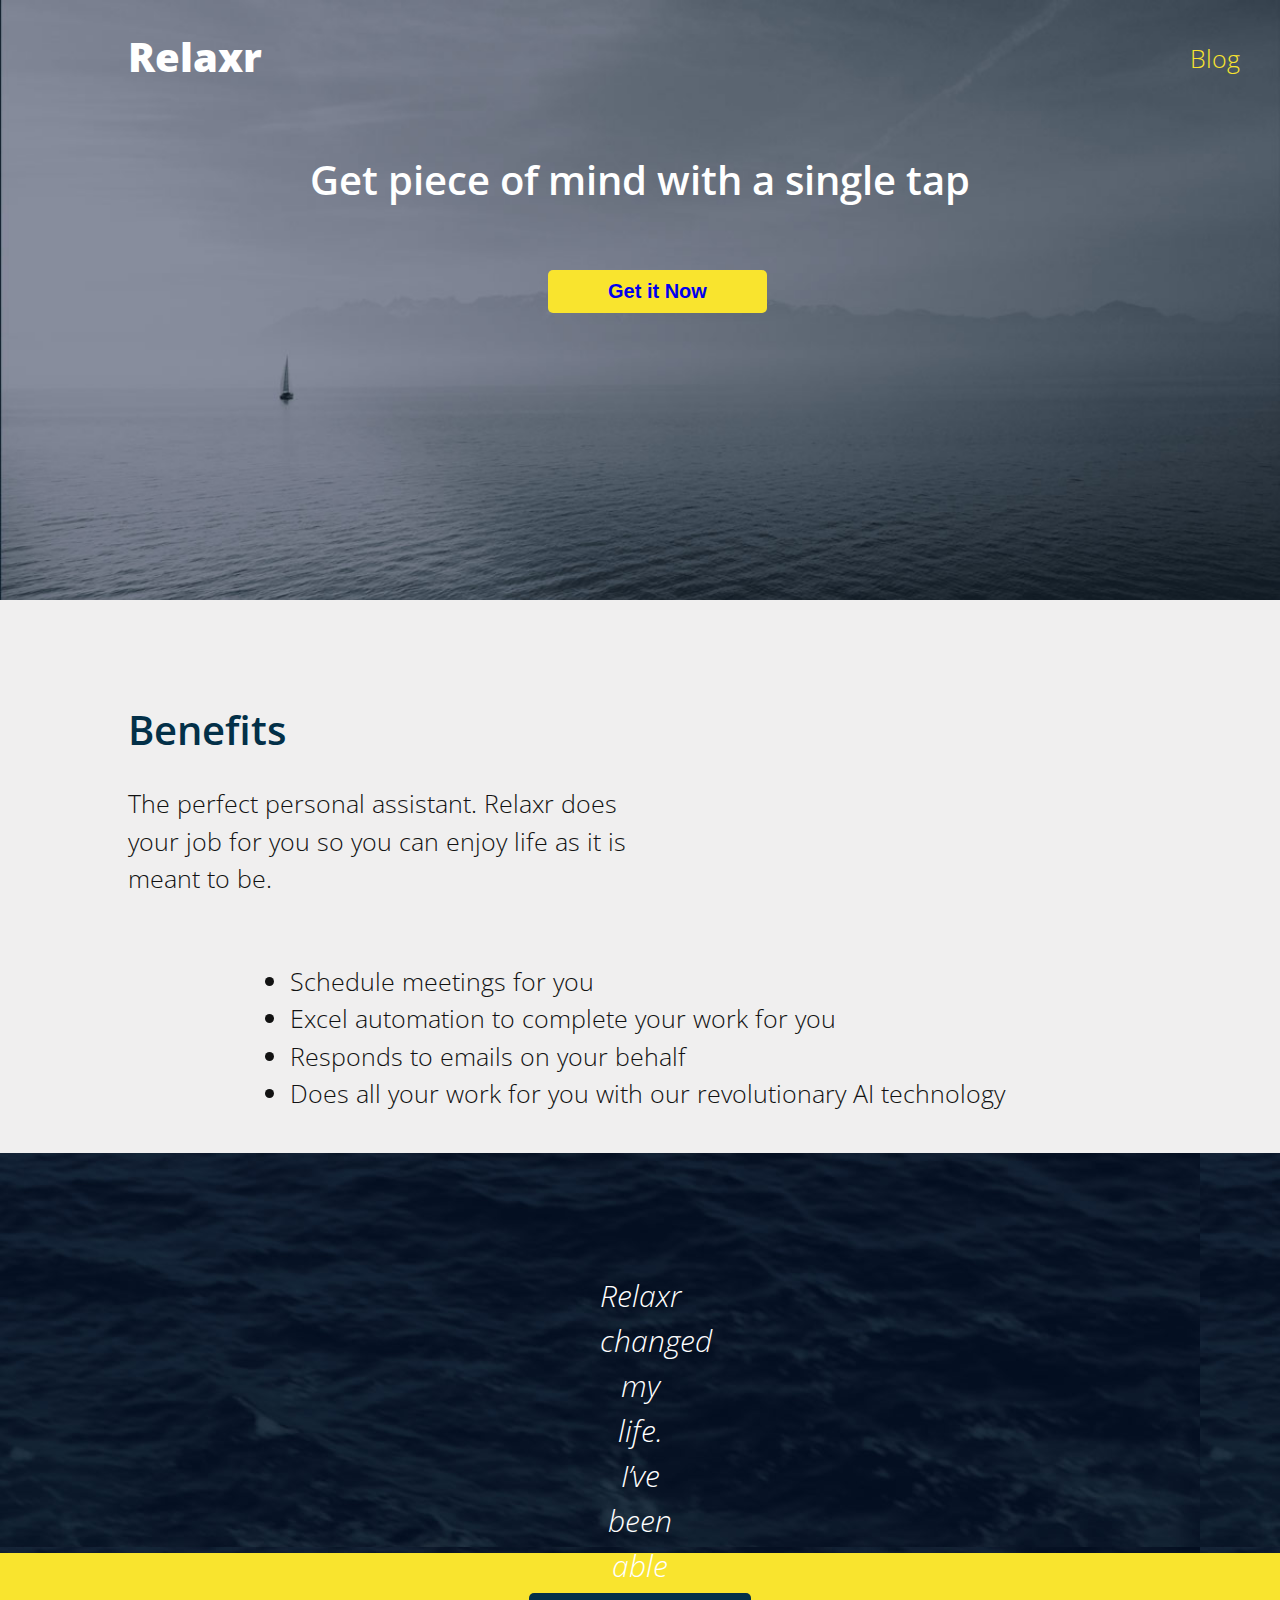
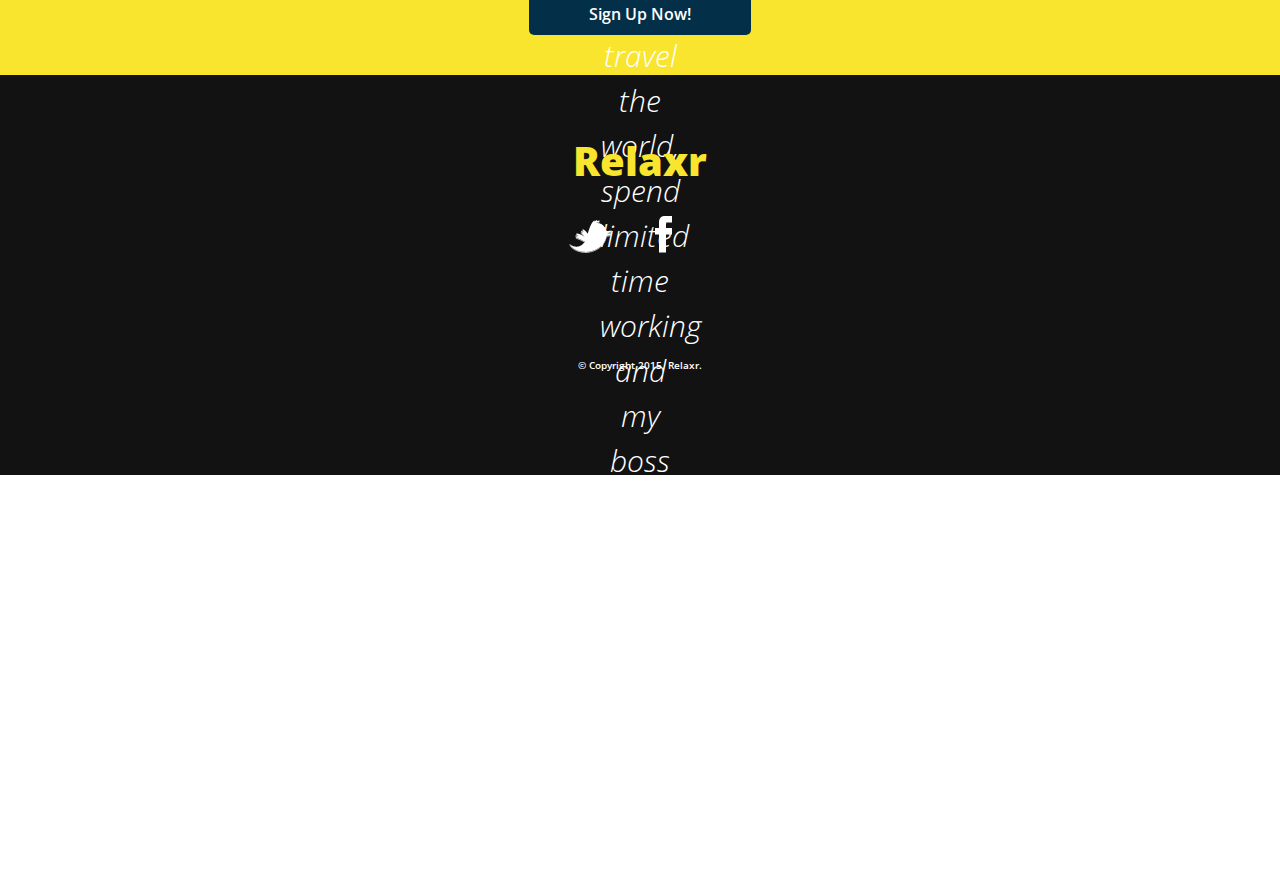
<file: index.html>
<!DOCTYPE html>
<html lang="en">
	<head>
  	<meta charset="utf-8">
		<title>Relaxr</title>
		<link href="https://fonts.googleapis.com/css?family=Open+Sans:300,300i,400,600,800" rel="stylesheet">
		<link rel="stylesheet" href="./css/normalize.css">
		<link rel="stylesheet" href="./css/style.css">
	</head>
	<body>
		<header>
			<h1>Relaxr</h1>
			<nav>
				<ul>
					<li><a href="./blog.html" class="blog">Blog</a></li>
				</ul>
			</nav>
		</header>

		<section class="intro">
			<div class="container">
				<h2>Get piece of mind with a single tap</h2>
					<button>
						<a href="#">Get it Now</a>
					</button>
			</div>
		</section>
		<section class="benefits">
			<h2 class="black_benefit">Benefits</h2>
				<p> The perfect personal assistant. Relaxr does your job for you so you can enjoy life as it is meant to be.</p>
					<ul>
						<li>Schedule meetings for you </li>
						<li>Excel automation to complete your work for you </li>
						<li>Responds to emails on your behalf</li>
						<li>Does all your work for you with our revolutionary AI technology</li>
					</ul>
		</section>
		<section class="quote">
			<div class="quote_container">
				<h3><i>Relaxr changed my life. I’ve been able to travel the world, spend limited time working and my boss keeps thanking me for crushing work.”</i> <br><strong>- Amanda, Intuit<strong></h3>	
			</div>
		</section>
		<section class="sign_up">
				<button>
					<a href="#">Sign Up Now!</a>
				</button>	
		</section>
		<footer>
		<h4>Relaxr</h4>
			<img src="./images/twitter.png" alt="twitter">
			<img src="./images/facebook.png" alt="facebook">
			<p>&copy; Copyright 2015. Relaxr.</p>
		</footer>
	</body>
</html>
</file>
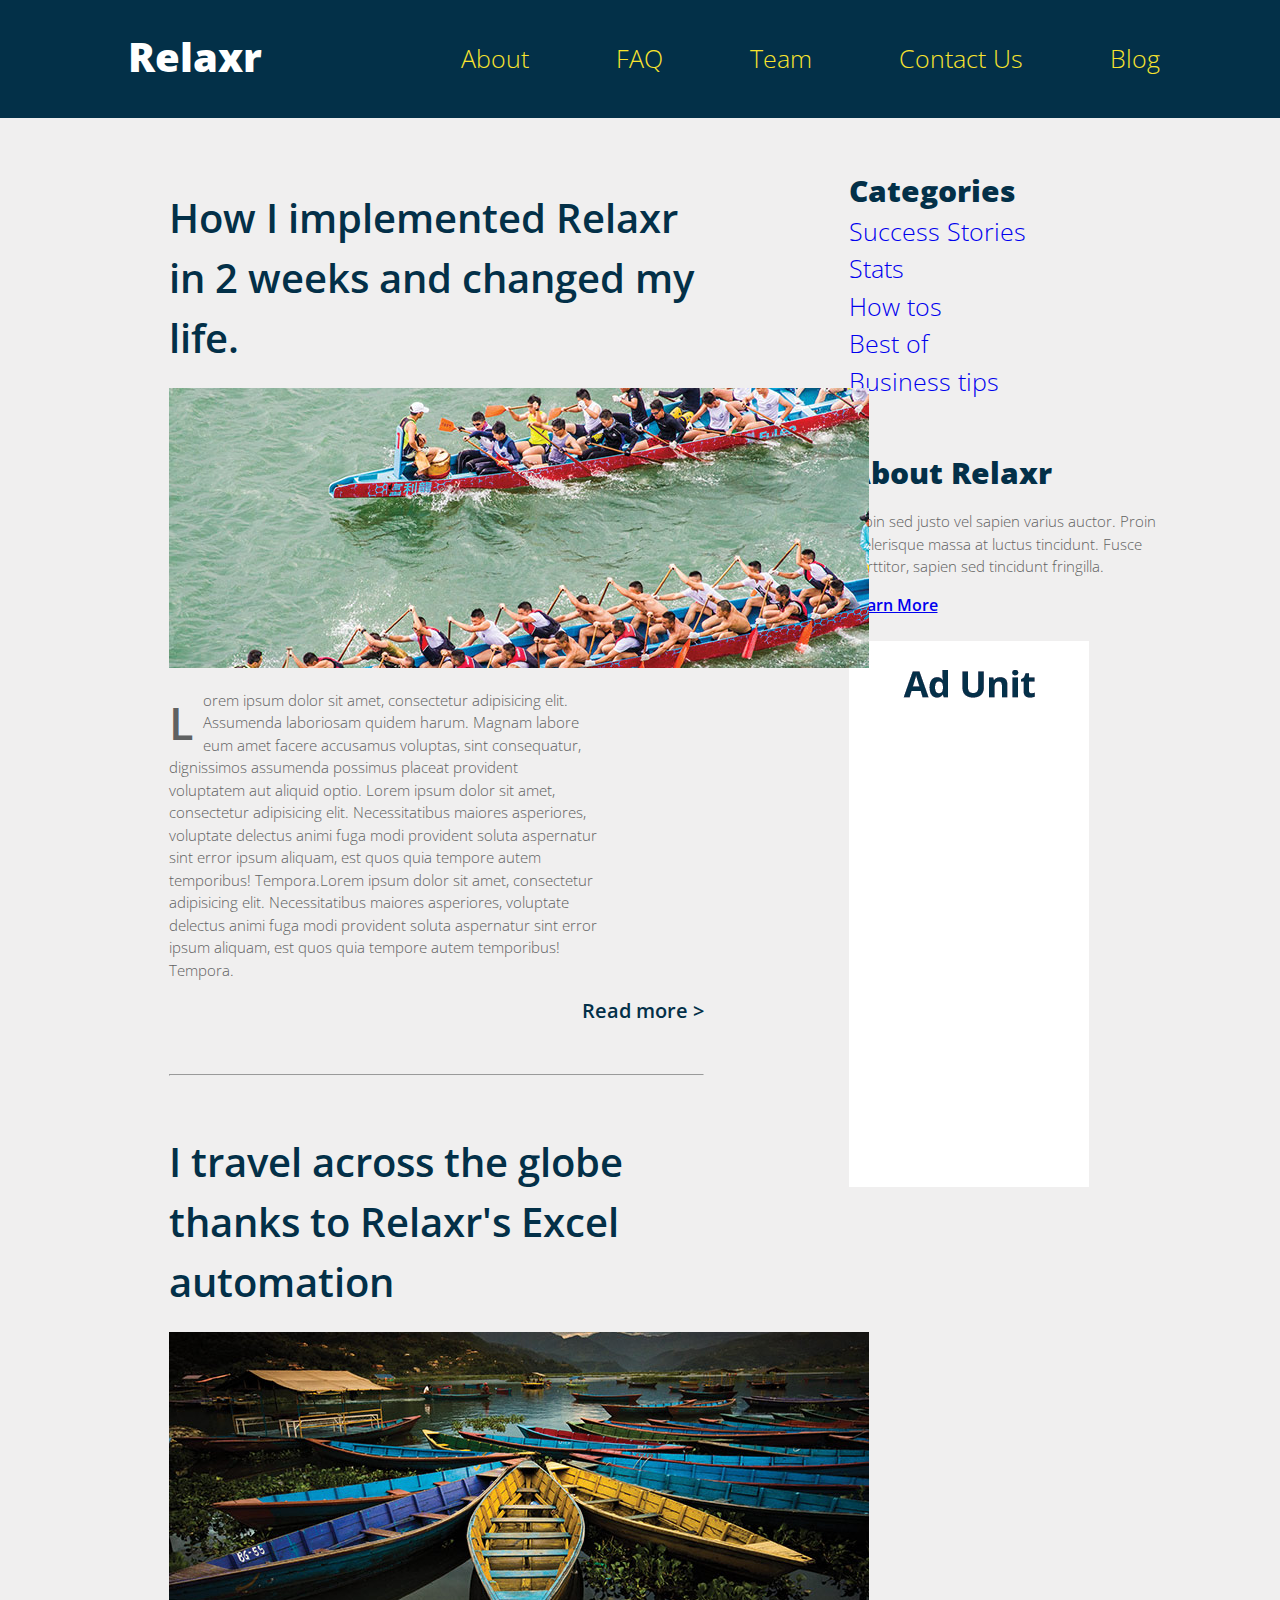
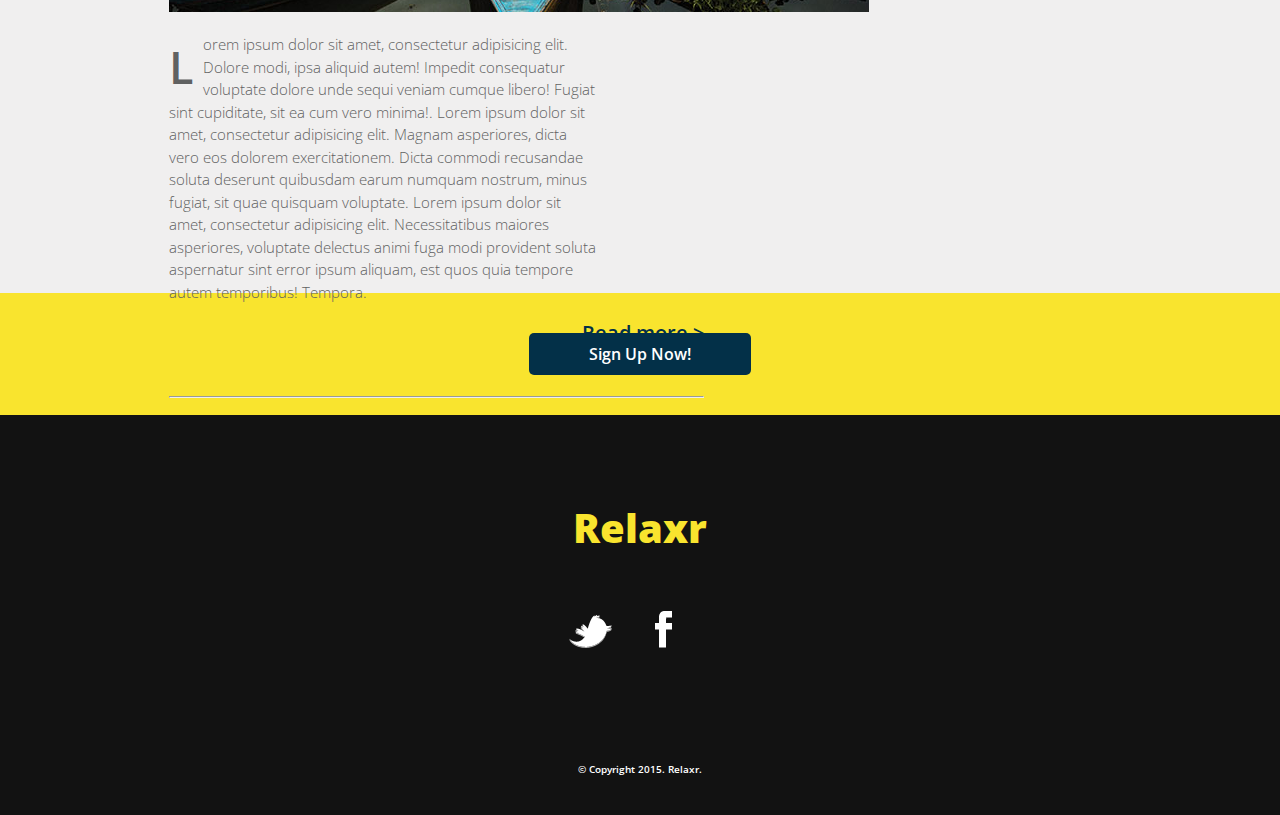
<file: blog.html>
<!DOCTYPE html>
<html lang="en">
<head>
	<meta charset="UTF-8">
	<title>Blog</title>

	<link href="https://fonts.googleapis.com/css?family=Open+Sans:300,300i,400,600,800" rel="stylesheet">
	<link rel="stylesheet" href="./css/normalize.css">
	<link rel="stylesheet" href="./css/style.css">
</head>

	<body>
		<header class="blog clearfix">
			<h1 class="clearfix">Relaxr</h1>
			<nav>
				<ul>
					<li><a href="#">About</a></li>
					<li><a href="#">FAQ</a></li>
					<li><a href="#">Team</a></li>
					<li><a href="#">Contact Us</a></li>
					<li><a href="index.html">Blog</a></li>
				</ul>
			</nav>
		</header>

		<section class="main_column clearfix">
			<div class="main_container clearfix">
				<main class="column">
				
					<h2 class="clearfix">How I implemented Relaxr in 2 weeks and changed my life.</h2>
						<img src="./images/blog_photo1.jpg" alt="">
						
						<p>Lorem ipsum dolor sit amet, consectetur adipisicing elit. Assumenda laboriosam quidem harum. Magnam labore eum amet facere accusamus voluptas, sint consequatur, dignissimos assumenda possimus placeat provident voluptatem aut aliquid optio. Lorem ipsum dolor sit amet, consectetur adipisicing elit. Necessitatibus maiores asperiores, voluptate delectus animi fuga modi provident soluta aspernatur sint error ipsum aliquam, est quos quia tempore autem temporibus! Tempora.Lorem ipsum dolor sit amet, consectetur adipisicing elit. Necessitatibus maiores asperiores, voluptate delectus animi fuga modi provident soluta aspernatur sint error ipsum aliquam, est quos quia tempore autem temporibus! Tempora.</p>


							<a href="#" class="read">Read more ></a>
		<br>
		<br>
		<hr/>
		<br>
		<br>
					<h2 class="clearfix">I travel across the globe thanks to Relaxr's Excel automation</h2>
						<img src="./images/blog_photo2.jpg" alt="">
					
						<p>Lorem ipsum dolor sit amet, consectetur adipisicing elit. Dolore modi, ipsa aliquid autem! Impedit consequatur voluptate dolore unde sequi veniam cumque libero! Fugiat sint cupiditate, sit ea cum vero minima!. Lorem ipsum dolor sit amet, consectetur adipisicing elit. Magnam asperiores, dicta vero eos dolorem exercitationem. Dicta commodi recusandae soluta deserunt quibusdam earum numquam nostrum, minus fugiat, sit quae quisquam voluptate. Lorem ipsum dolor sit amet, consectetur adipisicing elit. Necessitatibus maiores asperiores, voluptate delectus animi fuga modi provident soluta aspernatur sint error ipsum aliquam, est quos quia tempore autem temporibus! Tempora.</p>

						<a href="#" class="read">Read more ></a>

					<br>
					<br>
					<hr/>
				</main>
			</div>
		</section>

		<section class="small_column clearfix">
			<div class="small_container">
				<aside class="column">
					<h3><strong>Categories</strong></h3>
						<ul class="side_menu">
							<li><a href="#">Success Stories</a></li>
							<li><a href="#">Stats</a></li>
							<li><a href="#">How tos</a></li>
							<li><a href="#">Best of</a></li>
							<li><a href="#">Business tips</a></li>
						</ul>

					<h3 class="clearfix"><strong>About Relaxr</strong></h3>
						<p>Proin sed justo vel sapien varius auctor. Proin scelerisque massa at luctus tincidunt. Fusce porttitor, sapien sed tincidunt fringilla.</p>

						<a href="#" class="clearfix"><strong>Learn More</strong></a>
						<br>

					<img src="./images/ad-unit.png" alt="ad unit">
				</aside>
			</div>
		</section>


		<section class="sign_up">
				<button>
					<a href="#">Sign Up Now!</a>
				</button>	
		</section>


		<footer>
			<h4>Relaxr</h4>
			
				<img src="./images/twitter.png" alt="twitter">
				<img src="./images/facebook.png" alt="facebook">

				<p>&copy; Copyright 2015. Relaxr.</p>
		</footer>
	</body>
</html>
</file>
<file: css/style.css>
/*
Project Name: Blank Template
Client: Your Client
Author: Your Name

/******************************************
/* SETUP
/*******************************************/

/* Box Model Hack */
* {
  box-sizing: border-box;
}

/* Clear fix hack */
.clearfix:before,
.clearfix:after {
    content: " ";
    display: table;
}

.clearfix:after {
    clear: both;
}

/******************************************
/* BASE STYLES
/*******************************************/

body {
	color: #000;
	line-height: 1.5;
	font-family: 'Open Sans', sans-serif;
}

h1 {
	font-weight: 800;
	color:white;
	position: absolute;
	font-size: 40px;
	margin-left: 10%;

}

h2.black_benefit {
	margin-top:0px;
	text-align: left;
	margin-left: 10%;
	color: #033048;
	padding-top:100px;
	margin-bottom:20px;

}

h2 {
	color:white;
	font-size: 40px;
	font-weight: 600;
	text-align: center;
	padding-top: 150px;
	margin: 0px 0px 60px 0px;
	

}

h3 {
	font-weight: 300;
	font-size: 30px;
	text-align: center;
	margin-left: 600px;
	margin-right: 600px;
	color: white;
	padding-top: 120px;
	margin-top: 0px;
}

strong {
	font-weight:600;
	text-align:center;
	line-height: 5px;	
}

h4 {
	font-weight: 800;
	color:  #f9e42e;
	font-size: 40px;
	text-align: center;

}

.benefits p {
	text-align:left;
	padding-right:50%;
	font-size: 25px;
	font-weight: 300;
	margin-left: 10%;
	color: #121212;
}

section button a{
	text-decoration: none;
}

.container button {
	color: #033048;
	text-decoration: none;
	padding: 10px 60px 10px 60px;
	border:none;
	border-radius: 5px;
	text-align: center;
	margin-left: 420px;
	background-color: #f9e42e;
	font-weight: 600;
	font-size: 20px;
}


.sign_up button {
	color:white;
	padding: 10px 60px 10px 60px;
	text-decoration: none;
	font-family: 'Open Sans', sans-serif;
	border: none;
	border-radius: 5px;
	background-color: #033048;
	font-weight:600;
}

.sign_up button a {
	color:white;
}

ul {
	font-weight:300;
	font-size:25px;
	margin:0px 0px 0px 250px;
	padding: 0px 500px 70px 40px;
	color:#121212;
}

img{
	padding-right:40px;
}

footer {
	font-weight:600;
	font-size:10px;
	text-align: center;
	background-color: #121212;
	height: 400px;
	color:white;
	padding-top: 30px;
}

footer p {
 	padding-top: 100px;
 	padding-right:0px;
 }

a.blog{
	color:#f9e42e;
	text-decoration: none;
}

/******************************************
/* LAYOUT
/*******************************************/

/* Center the container */
.container {
  	max-width: 90%;
  	margin: 0 auto;
  	width: 1024px;
}

div.quote_container{
 margin-top:0px;
}

.benefits {
	background-size: cover;
  	margin: 0 auto;
	background-color: #f0efef;
}

.sign_up {
	background-color: #f9e42e;
	text-align: center;
	padding: 40px 40px 40px 40px;
}

/******************************************
/* ADDITIONAL STYLES
/*******************************************/

.intro {
	background: url("../images/header_bg.jpg") no-repeat center top rgb(134,141,157);
	background-size: cover;
	height:600px;
}

.quote{
	background: url("../images/testimonial_bg.jpg");
	height:400px;
}



/******************************************
/* BLOG STYLES
/*******************************************/
header{
	background-color:#033048;
}

section{
	background-color:#f0efef;
	
}
nav {
	float:right;
}

ul{
	padding:40px;
}

.blog li{
	display:inline-block;
}

.blog a{
	color: #f9e42e;
	text-decoration:none;
	margin-right:80px;
}

/***************** MAIN COLUMN STYLING **************************/


.main_column .main_container{
	margin-left: 168.797px;
	margin-right:40px;
	padding-top:70px;
	float:left;
	position: absolute;
}


.column h2{
	color:#033048;
	padding-top:0px;
	padding-bottom:20px;
	margin:0px;
	text-align:left;
	font-weight: 600px;
}

.column p{
	color:#606161;
	font-size: 15px;
	font-weight:300;
}

.main_column p::first-letter{
	float:left;
	font-size:300%;
	padding-right:10px;
	font-weight:600;
}

.cta{
	float:right;
	padding-bottom:40px;
}

.column {
	width: 50%;
	margin:0px;
}

a.read{
	float:right;
}

hr{
	margin-top:30px;
}
/***************** SIDE COLUMN STYLING **************************/

div.small_container {
	margin-bottom:700px;
}

.small_column .small_container{
	float:right;
	clear:both;
	
	height:auto;
}

aside.column{
	margin-right:0px;
	float:right;
}

.column h3{
	color:#606161;
	margin-left: 0px;
	margin-right:0px;
	margin-top:0px;
	margin-bottom:0px;
	padding-top:0px;
	text-align:left;
}

.clearfix h3{
	padding-top:50px;
	color:#033048;
}
ul.side_menu{
	margin-left:0px;
	padding:0;
	list-style:none;
}

.side_menu a{
	text-decoration:none;
}

h3 strong{
	text-align:left;
	font-weight:800;
}

p{
	padding-right:20%;
}

.read{
	color:#033048;
	font-weight:600;
	font-size:20px;
	text-decoration:none;
}
</file>
